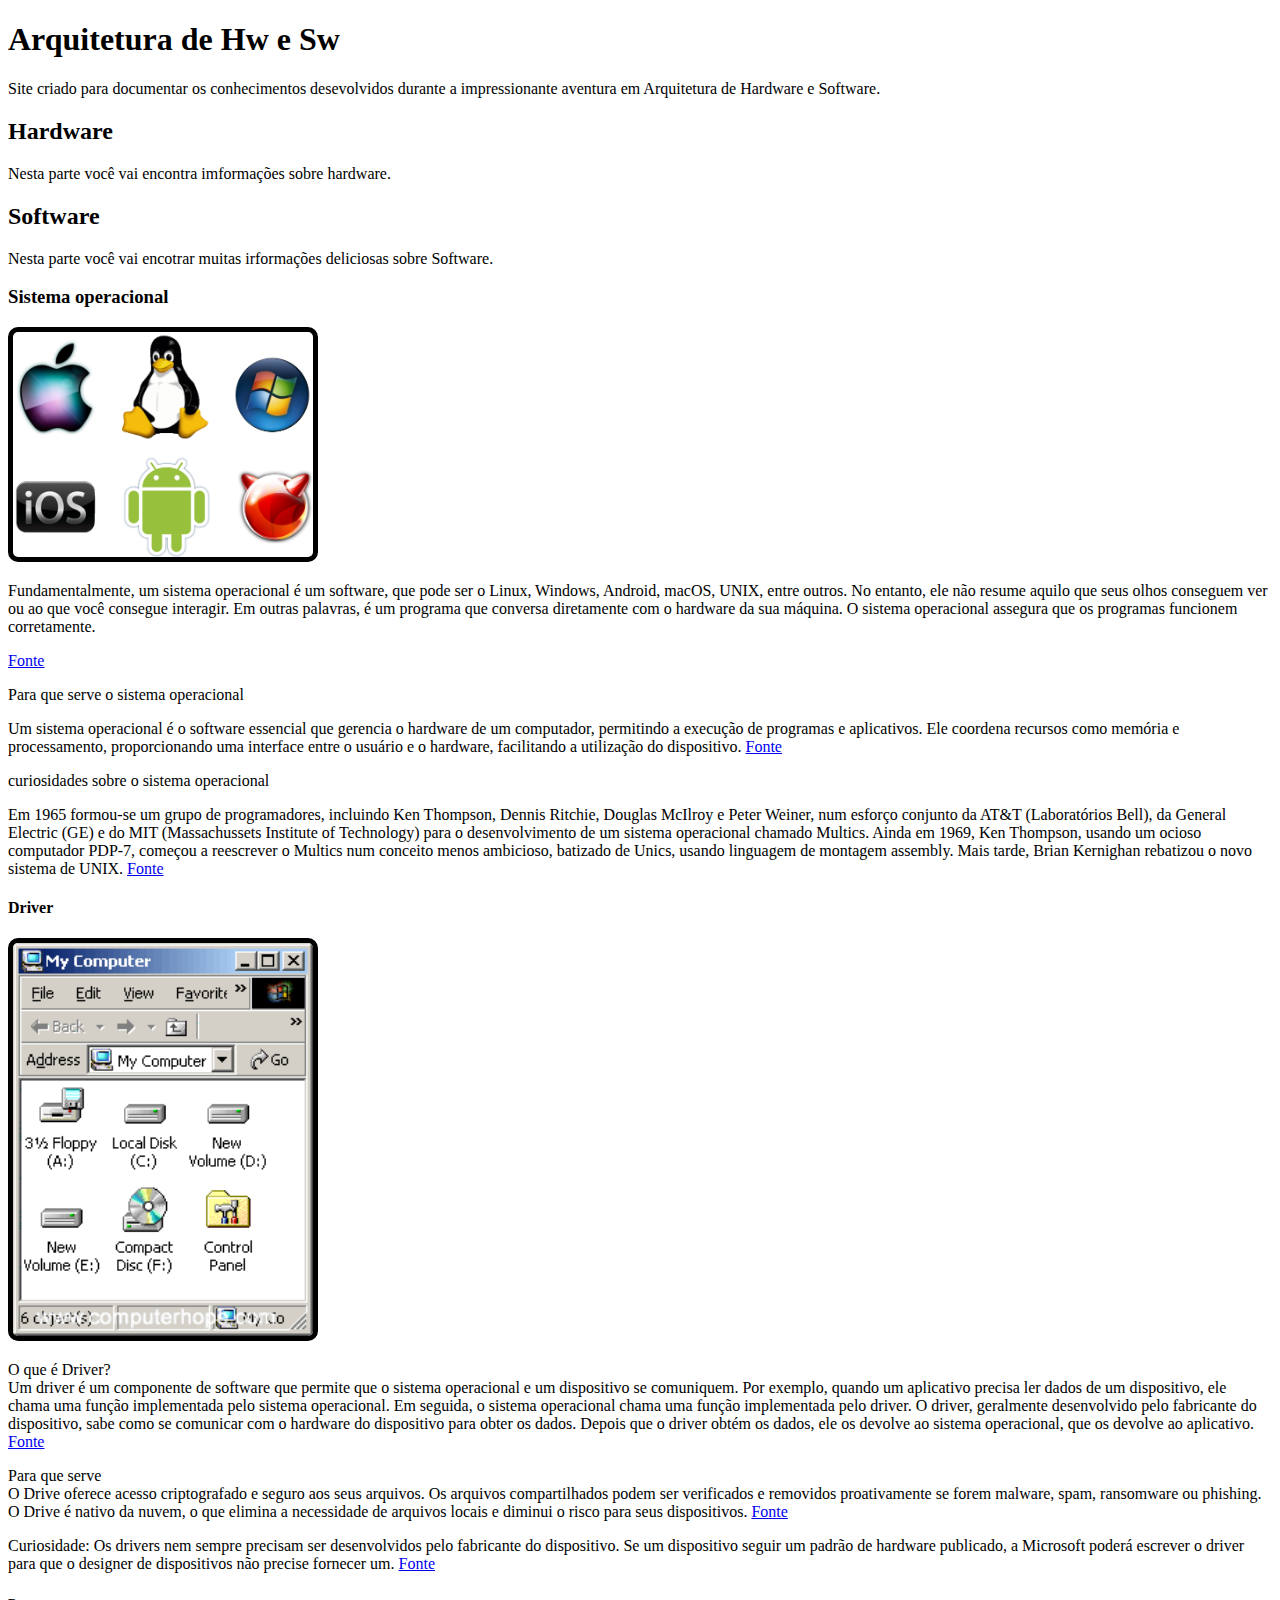
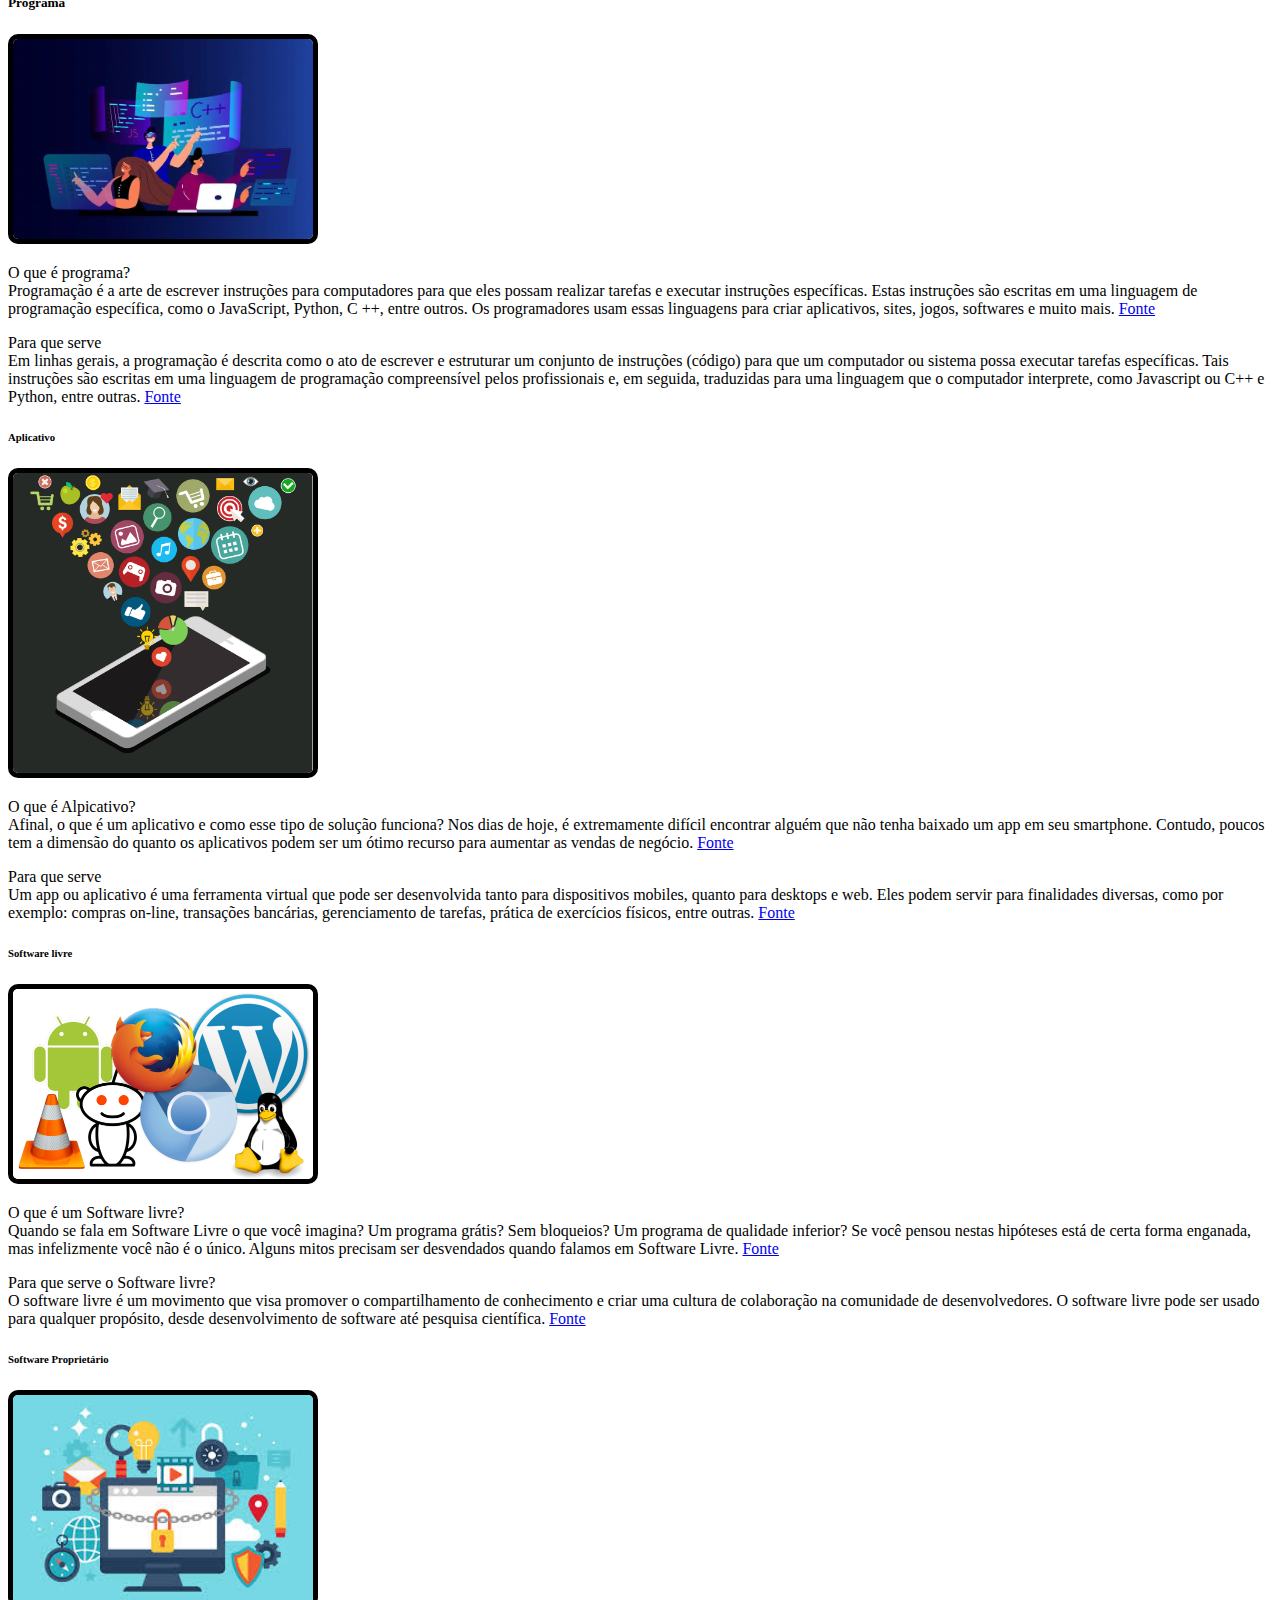
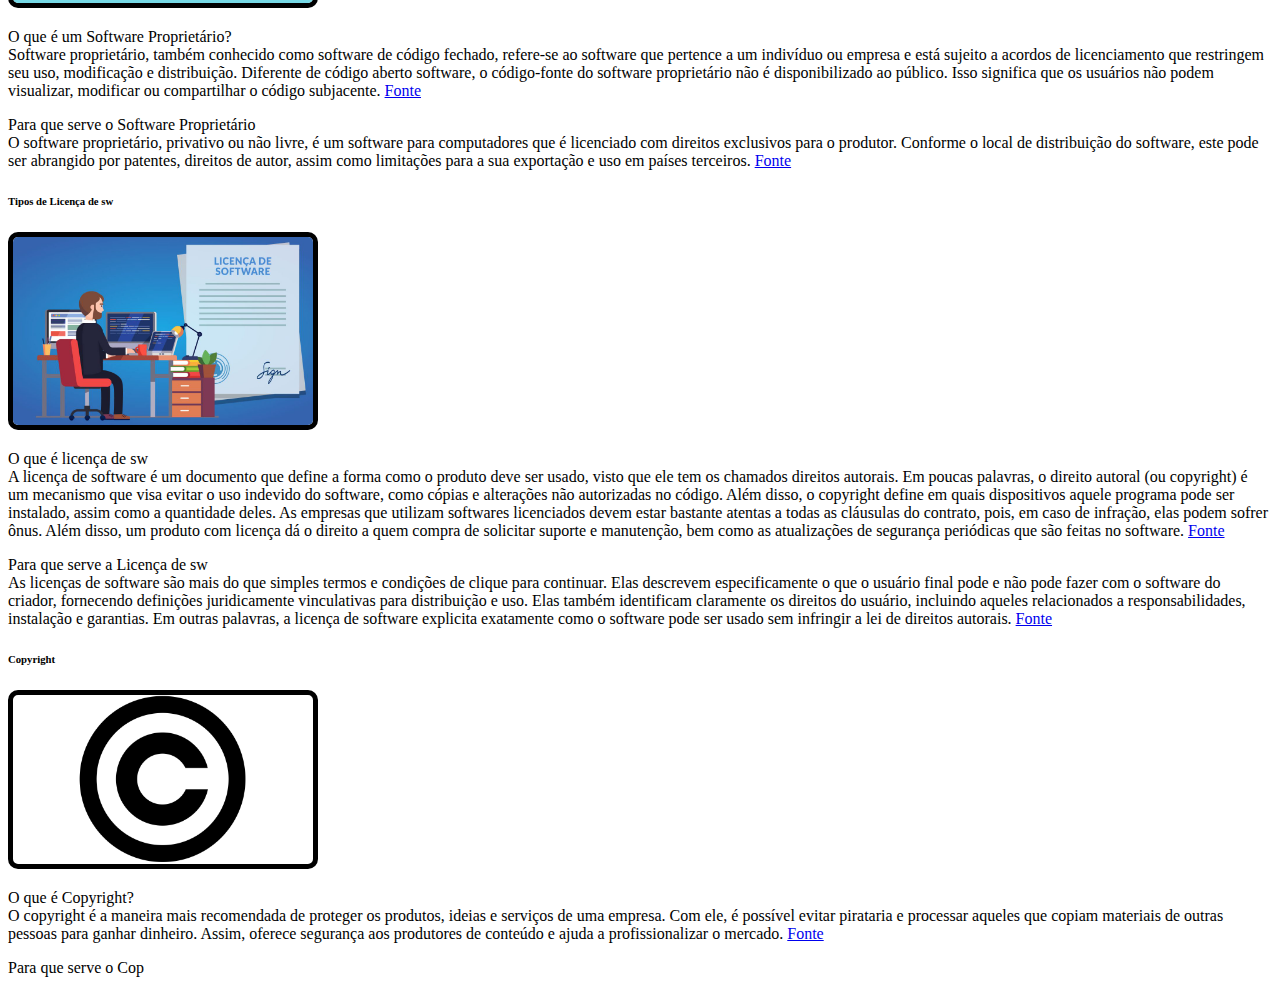
<file: index.html>
<!DOCTYPE html>
<html lang="pt-br">
<head>
  <link rel="stylesheet" href="style.css">
    <meta charset="UTF-8">
    <meta name="viewport" content="width=, initial-scale=1.0">
    <title>Document</title>
</head>
<body>
  <h1>Arquitetura de Hw e Sw </h1>
    <p>Site criado para documentar os conhecimentos desevolvidos durante a impressionante aventura em Arquitetura de Hardware e Software.</p>
  
  
    <h2>Hardware</h2>
    <p>Nesta parte você vai encontra imformações sobre hardware.</p>
  <h2>Software</h2>
  <p>Nesta parte você vai encotrar muitas irformações deliciosas sobre Software.</p>

  <h3>Sistema operacional</h3>
  <img src="sisemasOperacionais.png" alt="logos de diversos sistemas operacionais">
<p>Fundamentalmente, um sistema operacional é um software, que pode ser o Linux, Windows, Android, macOS, UNIX, entre outros.

  No entanto, ele não resume aquilo que seus olhos conseguem ver ou ao que você consegue interagir. Em outras palavras, é um programa que conversa diretamente com o hardware da sua máquina.
  
  O sistema operacional assegura que os programas funcionem corretamente.</p>
<a href="https://www.alura.com.br/artigos/sistemas-operacionais-conceito-estrutura#:~:text=Fundamentalmente%2C%20um%20sistema%20operacional%20%C3%A9,o%20hardware%20da%20sua%20m%C3%A1quina.">Fonte</a>
<p>Para que serve o sistema operacional</p>Um sistema operacional é o software essencial que gerencia o hardware de um computador, permitindo a execução de programas e aplicativos. Ele coordena recursos como memória e processamento, proporcionando uma interface entre o usuário e o hardware, facilitando a utilização do dispositivo.
<a href="https://www.buscape.com.br/notebook/conteudo/o-que-e-sistema-operacional">Fonte</a>
<p>curiosidades sobre o sistema operacional</p>Em 1965 formou-se um grupo de programadores, incluindo Ken Thompson, Dennis Ritchie, Douglas McIlroy e Peter Weiner, num esforço conjunto da AT&T (Laboratórios Bell), da General Electric (GE) e do MIT (Massachussets Institute of Technology) para o desenvolvimento de um sistema operacional chamado Multics.

Ainda em 1969, Ken Thompson, usando um ocioso computador PDP-7, começou a reescrever o Multics num conceito menos ambicioso, batizado de Unics, usando linguagem de montagem assembly. Mais tarde, Brian Kernighan rebatizou o novo sistema de UNIX.
<a href="https://medium.com/@allancfborges/sistemas-operacionais-d3fc316341ae">Fonte</a>
<h4>Driver</h4>
<img src="imagemDriver.webp" alt="imagem de um Driver">
<p>O que é Driver? <br>Um driver é um componente de software que permite que o sistema operacional e um dispositivo se comuniquem. Por exemplo, quando um aplicativo precisa ler dados de um dispositivo, ele chama uma função implementada pelo sistema operacional. Em seguida, o sistema operacional chama uma função implementada pelo driver. O driver, geralmente desenvolvido pelo fabricante do dispositivo, sabe como se comunicar com o hardware do dispositivo para obter os dados. Depois que o driver obtém os dados, ele os devolve ao sistema operacional, que os devolve ao aplicativo. <a href="https://learn.microsoft.com/pt-br/windows-hardware/drivers/gettingstarted/what-is-a-driver-">Fonte</a></p>
<p>Para que serve <br>O Drive oferece acesso criptografado e seguro aos seus arquivos. Os arquivos compartilhados podem ser verificados e removidos proativamente se forem malware, spam, ransomware ou phishing. O Drive é nativo da nuvem, o que elimina a necessidade de arquivos locais e diminui o risco para seus dispositivos. <a href="https://www.google.com/intl/pt-BR/drive/#:~:text=O%20Drive%20oferece%20acesso%20criptografado,o%20risco%20para%20seus%20dispositivos.">Fonte</a></p>
<p>Curiosidade: Os drivers nem sempre precisam ser desenvolvidos pelo fabricante do dispositivo. Se um dispositivo seguir um padrão de hardware publicado, a Microsoft poderá escrever o driver para que o designer de dispositivos não precise fornecer um. <a href="https://learn.microsoft.com/pt-br/windows-hardware/drivers/gettingstarted/what-is-a-driver-">Fonte</a></p>
<h5>Programa</h5>
<img src="imgprograma.webp" alt="imagem sobre programas de computadores">
<p>O que é programa? <br>Programação é a arte de escrever instruções para computadores para que eles possam realizar tarefas e executar instruções específicas. Estas instruções são escritas em uma linguagem de programação específica, como o JavaScript, Python, C ++, entre outros. Os programadores usam essas linguagens para criar aplicativos, sites, jogos, softwares e muito mais. <a href="https://herocode.com.br/blog/programacao-definicao/">Fonte</a></p>
<p>Para que serve <br>Em linhas gerais, a programação é descrita como o ato de escrever e estruturar um conjunto de instruções (código) para que um computador ou sistema possa executar tarefas específicas. Tais instruções são escritas em uma linguagem de programação compreensível pelos profissionais e, em seguida, traduzidas para uma linguagem que o computador interprete, como Javascript ou C++ e Python, entre outras. <a href="https://esr.rnp.br/desenvolvimento-de-sistemas/a-importancia-da-programacao-para-o-futuro-do-trabalho/#:~:text=Em%20linhas%20gerais%2C%20a%20programa%C3%A7%C3%A3o,sistema%20possa%20executar%20tarefas%20espec%C3%ADficas.">Fonte</a></p>
<h6>Aplicativo</h6>
<img src="imgaplicativo.jpg" alt="imagem de aplicativos">
<p>O que é Alpicativo? <br>Afinal, o que é um aplicativo e como esse tipo de solução funciona? Nos dias de hoje, é extremamente difícil encontrar alguém que não tenha baixado um app em seu smartphone.

  Contudo, poucos tem a dimensão do quanto os aplicativos podem ser um ótimo recurso para aumentar as vendas de negócio. <a href="https://www.attri.com.br/blog/o-que-e-um-aplicativo/">Fonte</a></p>
  <p>Para que serve <br>Um app ou aplicativo é uma ferramenta virtual que pode ser desenvolvida tanto para dispositivos mobiles, quanto para desktops e web. Eles podem servir para finalidades diversas, como por exemplo: compras on-line, transações bancárias, gerenciamento de tarefas, prática de exercícios físicos, entre outras. <a href="https://www.attri.com.br/blog/o-que-e-um-aplicativo/#:~:text=Um%20app%20ou%20aplicativo%20%C3%A9,de%20exerc%C3%ADcios%20f%C3%ADsicos%2C%20entre%20outras.">Fonte</a></p>
  <h6>Software livre</h6>
  <img src="imgSoftwarelivre.png" alt="imagem do Software livre">
  <p>O que é um Software livre? <br>Quando se fala em Software Livre o que você imagina? Um programa grátis?
    Sem bloqueios? Um programa de qualidade inferior? Se você pensou nestas
    hipóteses está de certa forma enganada, mas infelizmente você não é o único.
    Alguns mitos precisam ser desvendados quando falamos em Software Livre.
    <a href="https://www.udesc.br/arquivos/ceavi/id_cpmenu/291/o_que_e_software_livre_15380743475394_291.pdf">Fonte</a></p>
    <p>Para que serve o Software livre? <br>O software livre é um movimento que visa promover o compartilhamento de conhecimento e criar uma cultura de colaboração na comunidade de desenvolvedores. O software livre pode ser usado para qualquer propósito, desde desenvolvimento de software até pesquisa científica. <a href="https://sebrae.com.br/sites/PortalSebrae/artigos/o-que-e-software-livre-e-quais-as-vantagens-em-usa-lo-na-sua-empresa,2928d53342603410VgnVCM100000b272010aRCRD#:~:text=O%20software%20livre%20%C3%A9%20um,de%20software%20at%C3%A9%20pesquisa%20cient%C3%ADfica.">Fonte</a></p>
    <h6>Software Proprietário</h6>
    <img src="imgSoftwareproprietário.jfif" alt="imagem do Software Proprietário">
    <p>O que é um Software Proprietário? <br>Software proprietário, também conhecido como software de código fechado, refere-se ao software que pertence a um indivíduo ou empresa e está sujeito a acordos de licenciamento que restringem seu uso, modificação e distribuição. Diferente de código aberto software, o código-fonte do software proprietário não é disponibilizado ao público. Isso significa que os usuários não podem visualizar, modificar ou compartilhar o código subjacente. <a href="https://phoenixnap.pt/gloss%C3%A1rio/software-propriet%C3%A1rio#:~:text=O%20software%20propriet%C3%A1rio%20pertence%20a,o%20software%20pode%20ser%20usado.">Fonte</a></p>
    <p>Para que serve o Software Proprietário <br>O software proprietário, privativo ou não livre, é um software para computadores que é licenciado com direitos exclusivos para o produtor. Conforme o local de distribuição do software, este pode ser abrangido por patentes, direitos de autor, assim como limitações para a sua exportação e uso em países terceiros. <a href="https://pt.wikipedia.org/wiki/Software_propriet%C3%A1rio#:~:text=O%20software%20propriet%C3%A1rio%2C%20privativo%20ou,e%20uso%20em%20pa%C3%ADses%20terceiros.">Fonte</a></p>
    <h6>Tipos de Licença de sw</h6>
    <img src="imgLicença de sw.jpg" alt="imagem da licença de sw">
    <p>O que é licença de sw <br>A licença de software é um documento que define a forma como o produto deve ser usado, visto que ele tem os chamados direitos autorais.

      Em poucas palavras, o direito autoral (ou copyright) é um mecanismo que visa evitar o uso indevido do software, como cópias e alterações não autorizadas no código. Além disso, o copyright define em quais dispositivos aquele programa pode ser instalado, assim como a quantidade deles.
      
      As empresas que utilizam softwares licenciados devem estar bastante atentas a todas as cláusulas do contrato, pois, em caso de infração, elas podem sofrer ônus. Além disso, um produto com licença dá o direito a quem compra de solicitar suporte e manutenção, bem como as atualizações de segurança periódicas que são feitas no software. <a href="https://www.knowsolution.com.br/licenca-software-e-seus-tipos/">Fonte</a></p>
      <p>Para que serve a Licença de sw <br>As licenças de software são mais do que simples termos e condições de clique para continuar. Elas descrevem especificamente o que o usuário final pode e não pode fazer com o software do criador, fornecendo definições juridicamente vinculativas para distribuição e uso. Elas também identificam claramente os direitos do usuário, incluindo aqueles relacionados a responsabilidades, instalação e garantias. Em outras palavras, a licença de software explicita exatamente como o software pode ser usado sem infringir a lei de direitos autorais. <a href="https://www.servicenow.com/br/products/it-asset-management/what-is-a-software-license.html#:~:text=Uma%20licen%C3%A7a%20de%20software%20%C3%A9,o%20software%20como%20propriedade%20intelectual.">Fonte</a></p>
      <h6>Copyright</h6>
      <img src="imgCopyright.png" alt="imagem de copyright">
      <p>O que é Copyright? <br>O copyright é a maneira mais recomendada de proteger os produtos, ideias e serviços de uma empresa. Com ele, é possível evitar pirataria e processar aqueles que copiam materiais de outras pessoas para ganhar dinheiro. Assim, oferece segurança aos produtores de conteúdo e ajuda a profissionalizar o mercado. <a href="https://rockcontent.com/br/blog/copyright/">Fonte</a></p>
      <p>Para que serve o Cop</p>

</body>
</html>
</file>
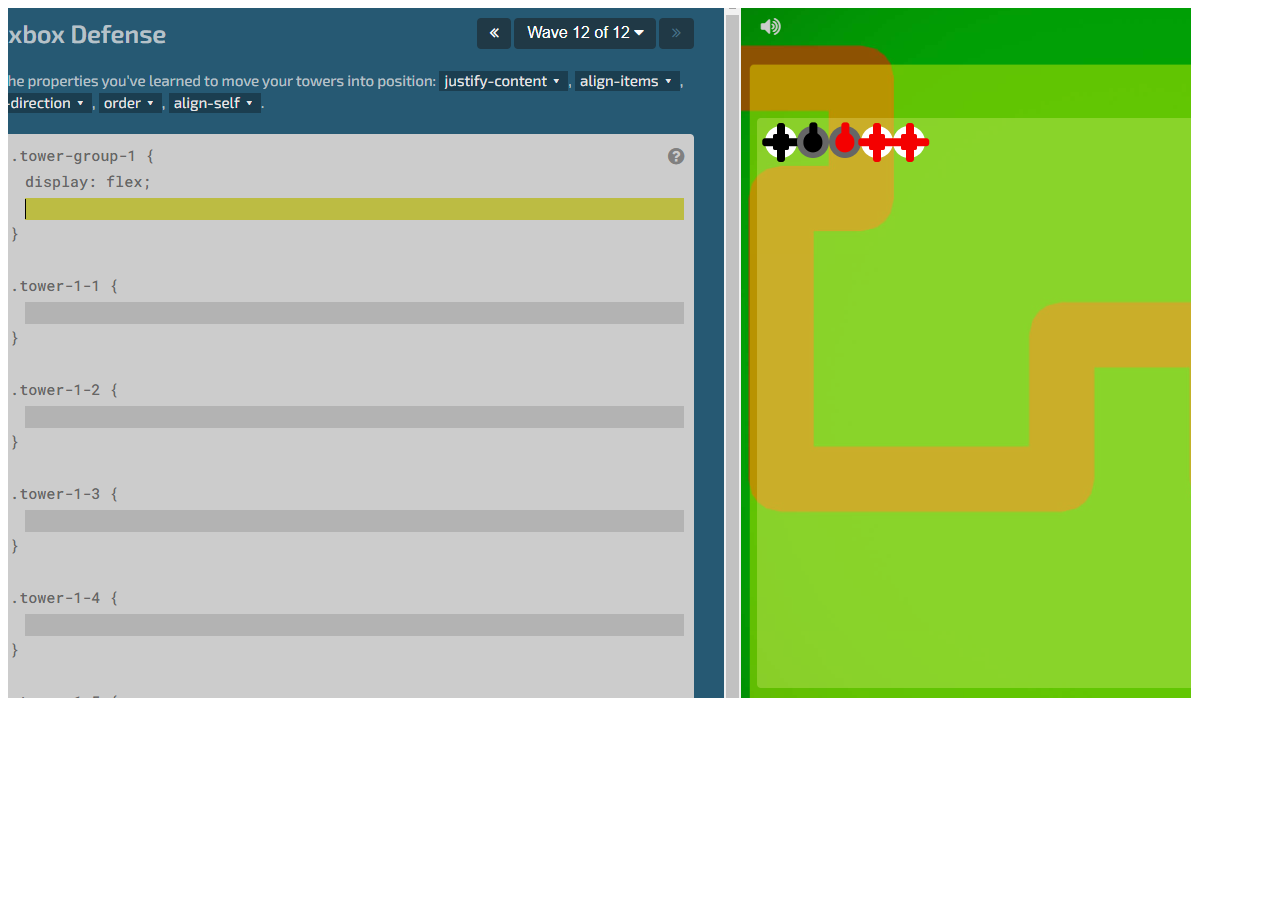
<file: games.html>
<!DOCTYPE html>
<html lang="pt-br">
<head>
    <meta charset="UTF-8">
    <meta name="viewport" content="width=device-width, initial-scale=1.0">
    <title>Document</title>
</head>
<body>
    <img src="imagepg.png" alt="">
</body>
</html>
</file>
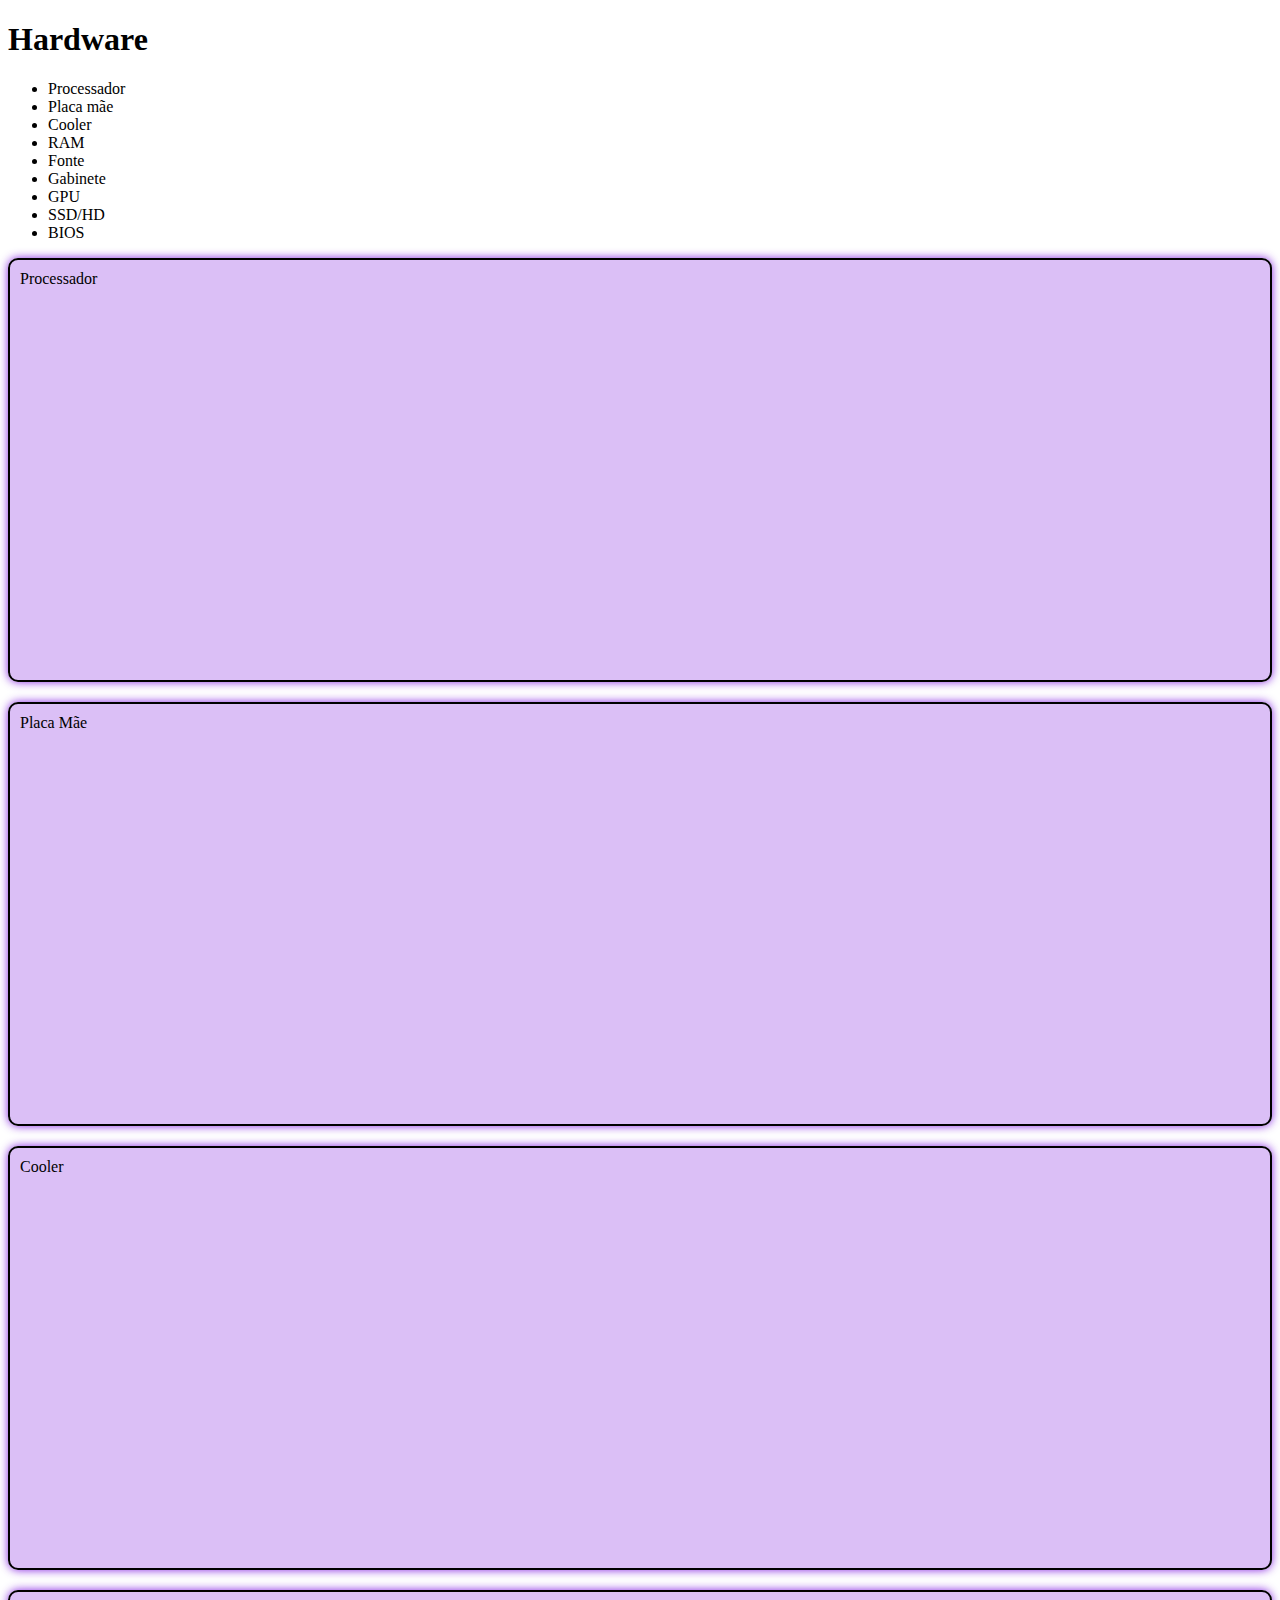
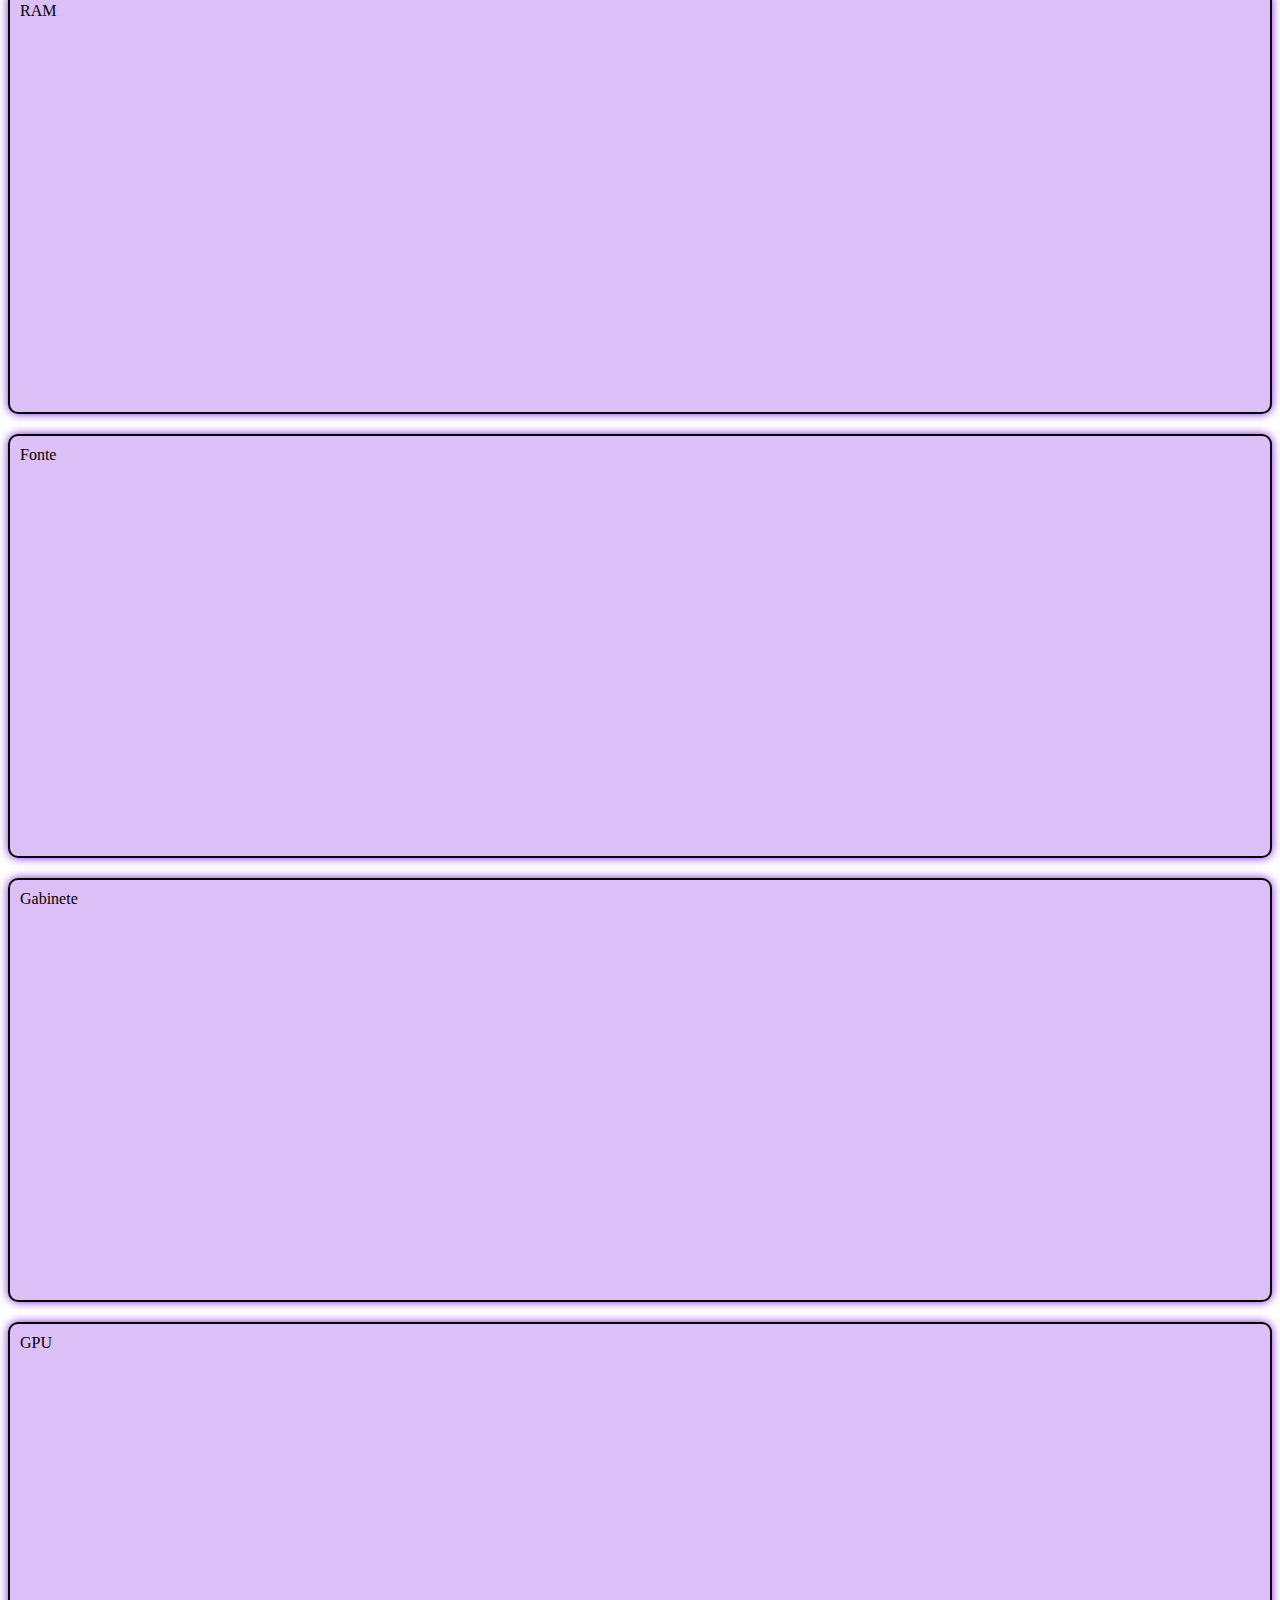
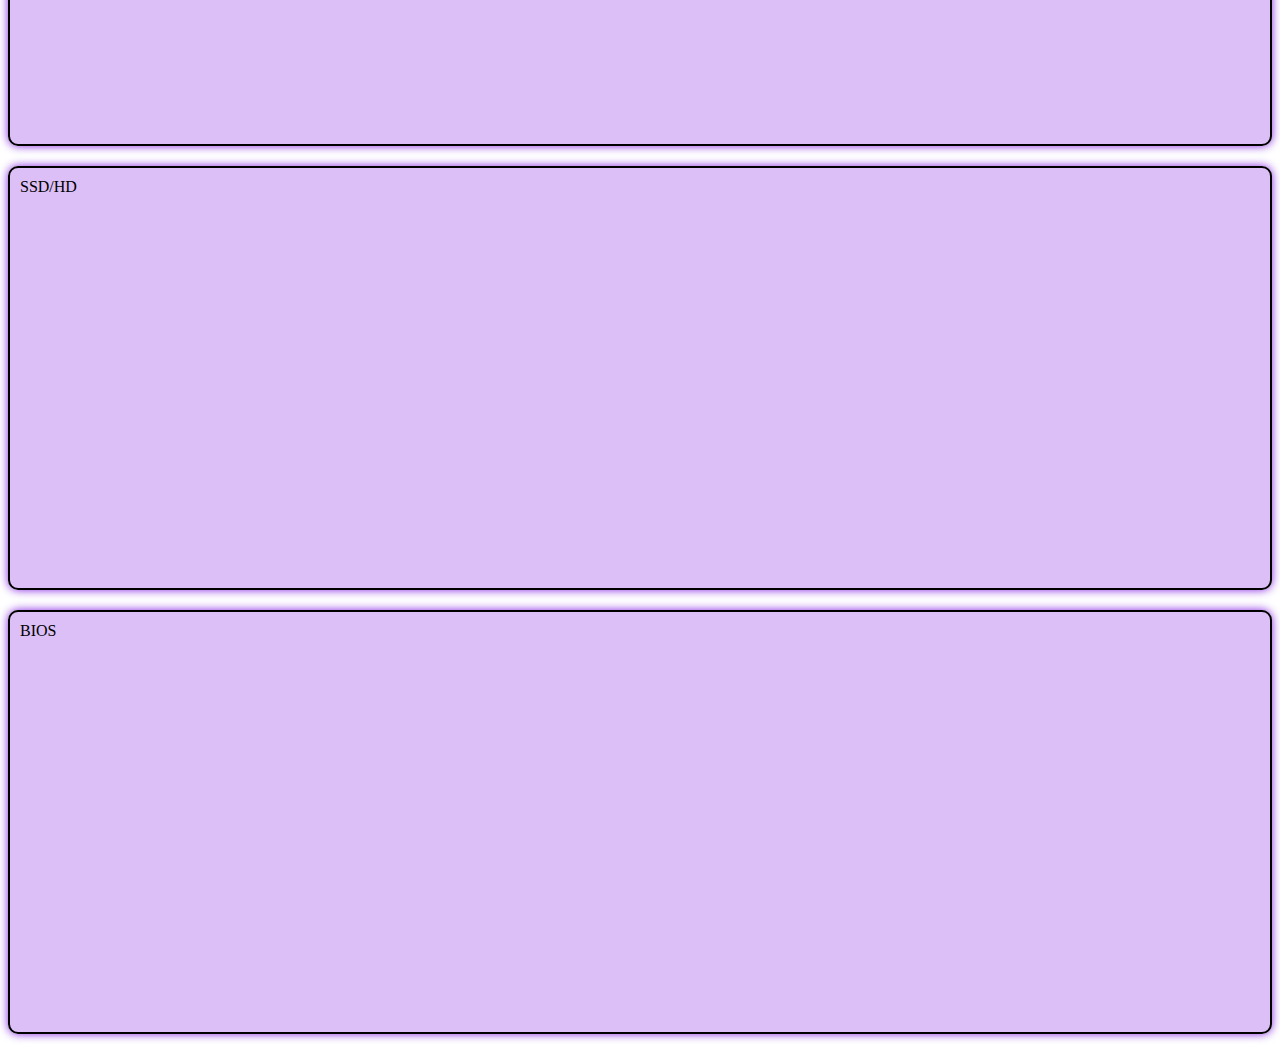
<file: hardware.html>
<!DOCTYPE html>
<html lang="pt-br">
<head>
    <meta charset="UTF-8">
    <meta name="viewport" content="width=device-width, initial-scale=1.0">
    <link rel="stylesheet" href="hardware.css">
    <title>Hardware</title>
</head>
<body>
    <h1>Hardware</h1>
   <ul>
    <li>Processador</li>
    <li>Placa mãe</li>
    <li>Cooler</li>
    <li>RAM</li>
    <li>Fonte</li>
    <li>Gabinete</li>
    <li>GPU</li>
    <li>SSD/HD</li>
    <li>BIOS</li>
   </ul>

    <div id="ProcessadorMae">Processador</div>
    <div id="PlacaMae">Placa Mãe</div>
    <div id="CoolerMae">Cooler</div>
    <div id="RAMMae">RAM</div>
    <div id="FonteMae">Fonte</div>
    <div id="GabineteMae">Gabinete</div>
    <div id="GPUMae">GPU</div>
    <div id="SSDMae">SSD/HD</div>
    <div id="BIOSMae">BIOS</div>
    

</body>
</html>
</file>
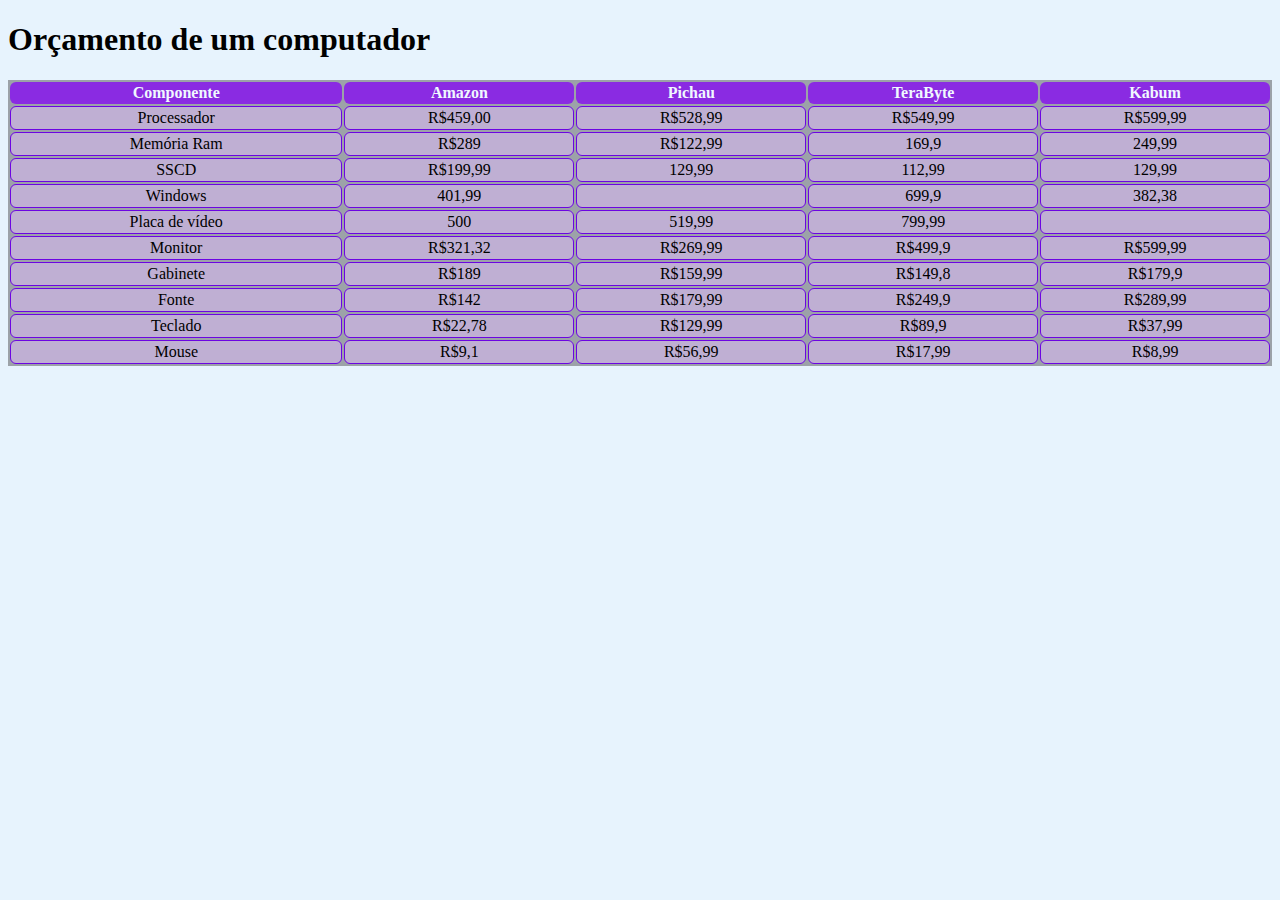
<file: orcamento.html>
<!DOCTYPE html>
<html lang="pt-br">
<head>
    <meta charset="UTF-8">
    <meta name="viewport" content="width=device-width, initial-scale=1.0">
    <link rel="stylesheet" href="orcamento.css">
    <title>Orçamento</title>
</head>
<body>
    <h1>Orçamento de um computador</h1>
    <table>
      <tr>
        <th>Componente</td>
        <th>Amazon</td>
        <th>Pichau</td>
        <th>TeraByte</td>
        <th>Kabum</td>
      </tr>
      <tr>
        <td>Processador</td>
        <td>R$459,00</td>
        <td>R$528,99</td>
        <td>R$549,99</td>
        <td>R$599,99</td>
      </tr>
      <tr>
        <td>Memória Ram</td>
        <td>R$289</td>
        <td>R$122,99</td>
        <td>169,9</td>
        <td>249,99</td>
      </tr>
      <tr>
        <td>SSCD</td>
        <td>R$199,99</td>
        <td>129,99</td>
        <td>112,99</td>
        <td>129,99</td>
      </tr>
      <tr>
        <td>Windows</td>
        <td>401,99</td>
        <td></td>
        <td>699,9</td>
        <td>382,38</td>
      </tr>
      <tr>
      <td>Placa de vídeo</td>
      <td>500</td>
      <td>519,99</td>
      <td>799,99</td>
      <td></td>
      <tr>
        <td>Monitor</td>
      <td>R$321,32</td>
      <td>R$269,99</td>
      <td>R$499,9</td>
      <td>R$599,99</td>
      </tr>
      <tr>
        <td>Gabinete</td>
        <td>R$189</td>
        <td>R$159,99</td>
        <td>R$149,8</td>
        <td>R$179,9</td>
      </tr>
      <tr>
        <td>Fonte</td>
        <td>R$142</td>
        <td>R$179,99</td>
        <td>R$249,9</td>
        <td>R$289,99</td>
        <tr>
            <td>Teclado</td>
            <td>R$22,78</td>
            <td>R$129,99</td>
            <td>R$89,9</td>
            <td>R$37,99</td>
            <tr>
                <td>Mouse</td>
                <td>R$9,1</td>
                <td>R$56,99</td>
                <td>R$17,99</td>
                <td>R$8,99</td>
            </tr>
        </tr>
      </tr>
    </table>
</body>
</html>
</file>
<file: style.css>
img{
    width: 300px;
    border: 5px solid black;
    border-radius: 10px;
}
</file>
<file: hardware.css>
div{
    background-color: rgba(152, 71, 228, 0.349);
    margin-bottom: 20px;
    border: 2px solid #000;
    min-height: 400px;
    border-radius: 10px;
    padding: 10px;
    box-shadow: 0 0 10px rgba(115, 1, 221, 0.863);
}
</file>
<file: orcamento.css>
td {
    border: 1px solid rgb(108, 5, 226);
    padding: 2px;
    text-align: center;
    background-color: rgba(205, 180, 228, 0.719);
    border-radius: 6px;
}

th {
    padding: 2px;
    text-align: center;
    background-color: blueviolet;
    border-radius: 6px;
    color: aliceblue;
}
table{
    background-color: rgba(68, 68, 68, 0.459);
    width: 100%;
    
}
body{
    background-color: rgb(231, 243, 253);
}
</file>
